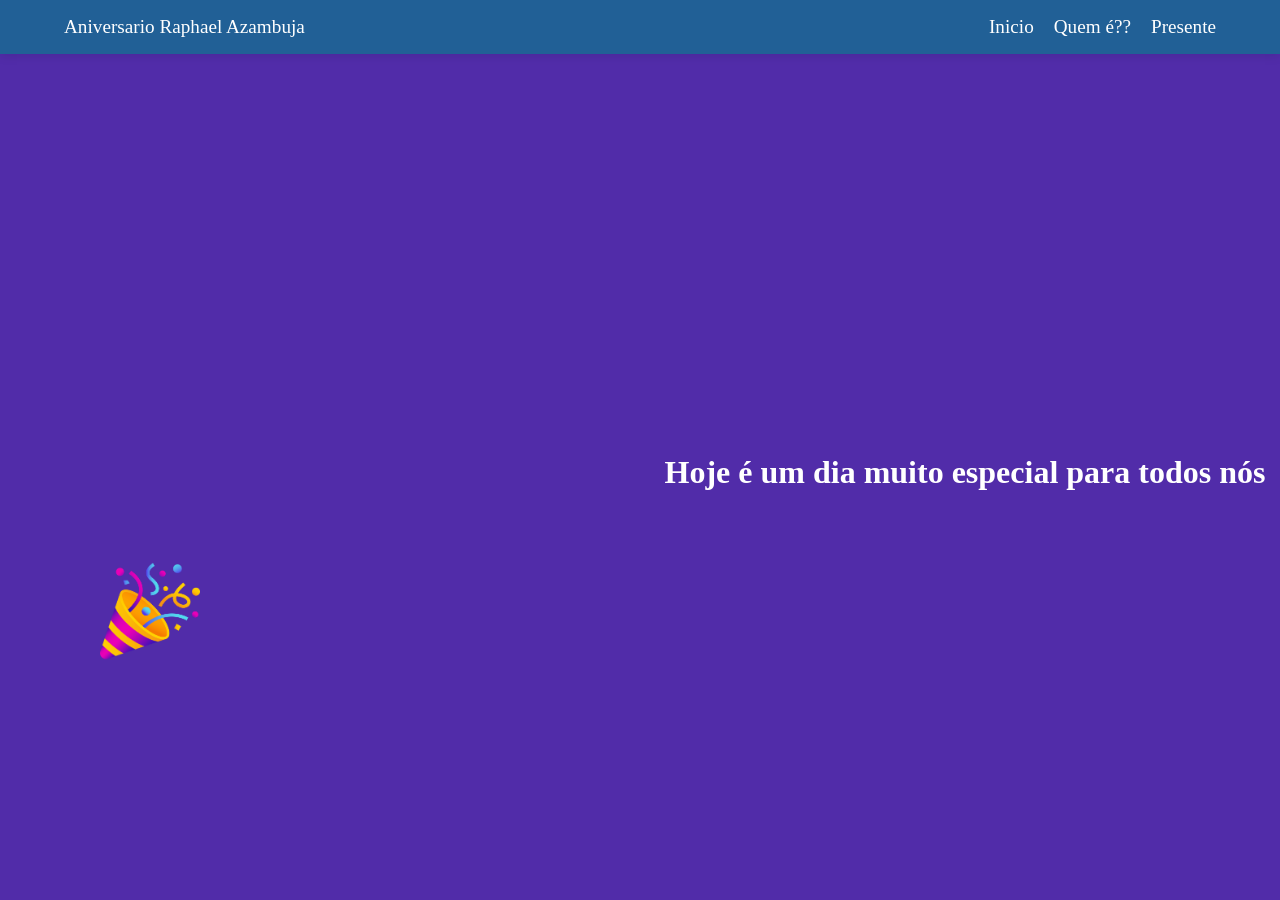
<file: aniversario gestor/index.html>
<!DOCTYPE html>
<html lang="pt-br">

<head>
    <meta charset="UTF-8">
    <meta name="viewport" content="width=device-width, initial-scale=1.0">
    <title>Seja Senac tech Aluno</title>
    <link rel="stylesheet" href="styles.css">
</head>

<body class="body1">
    <header class="header">
        <div>Aniversario Raphael Azambuja</div>
        <nav>
            <ul>
                <li>Inicio</li>
                <li><a href="queme.html">Quem é??</a></li>
                <li><a href="presente.html">Presente</a></li>
            </ul>
        </nav>
    </header>
    <div class="texto-pr">
        <h1>Hoje é um dia muito especial para todos nós</h1>
    </div>
    <div class="texto-foco"><img src="imagens/festa.webp" alt=""></div>
    <div>
        
    </div>

</body>

</html>
</file>
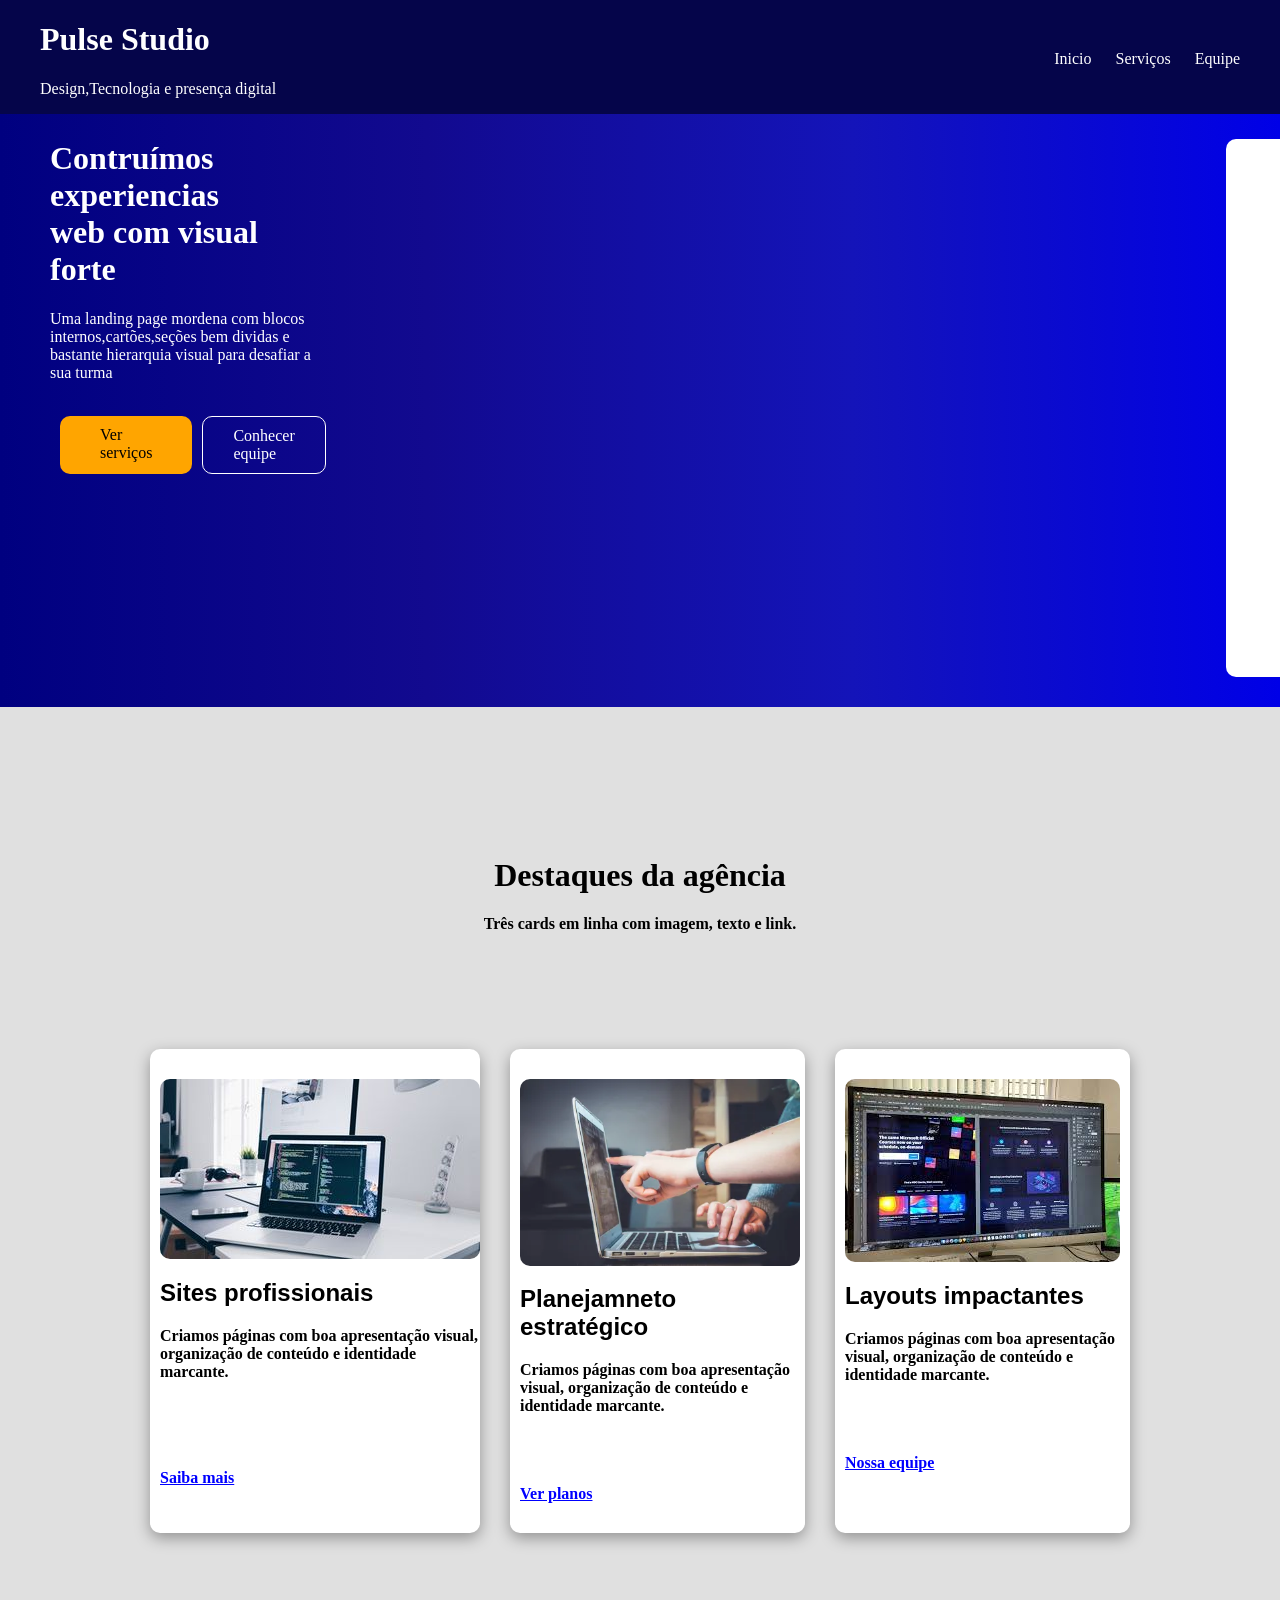
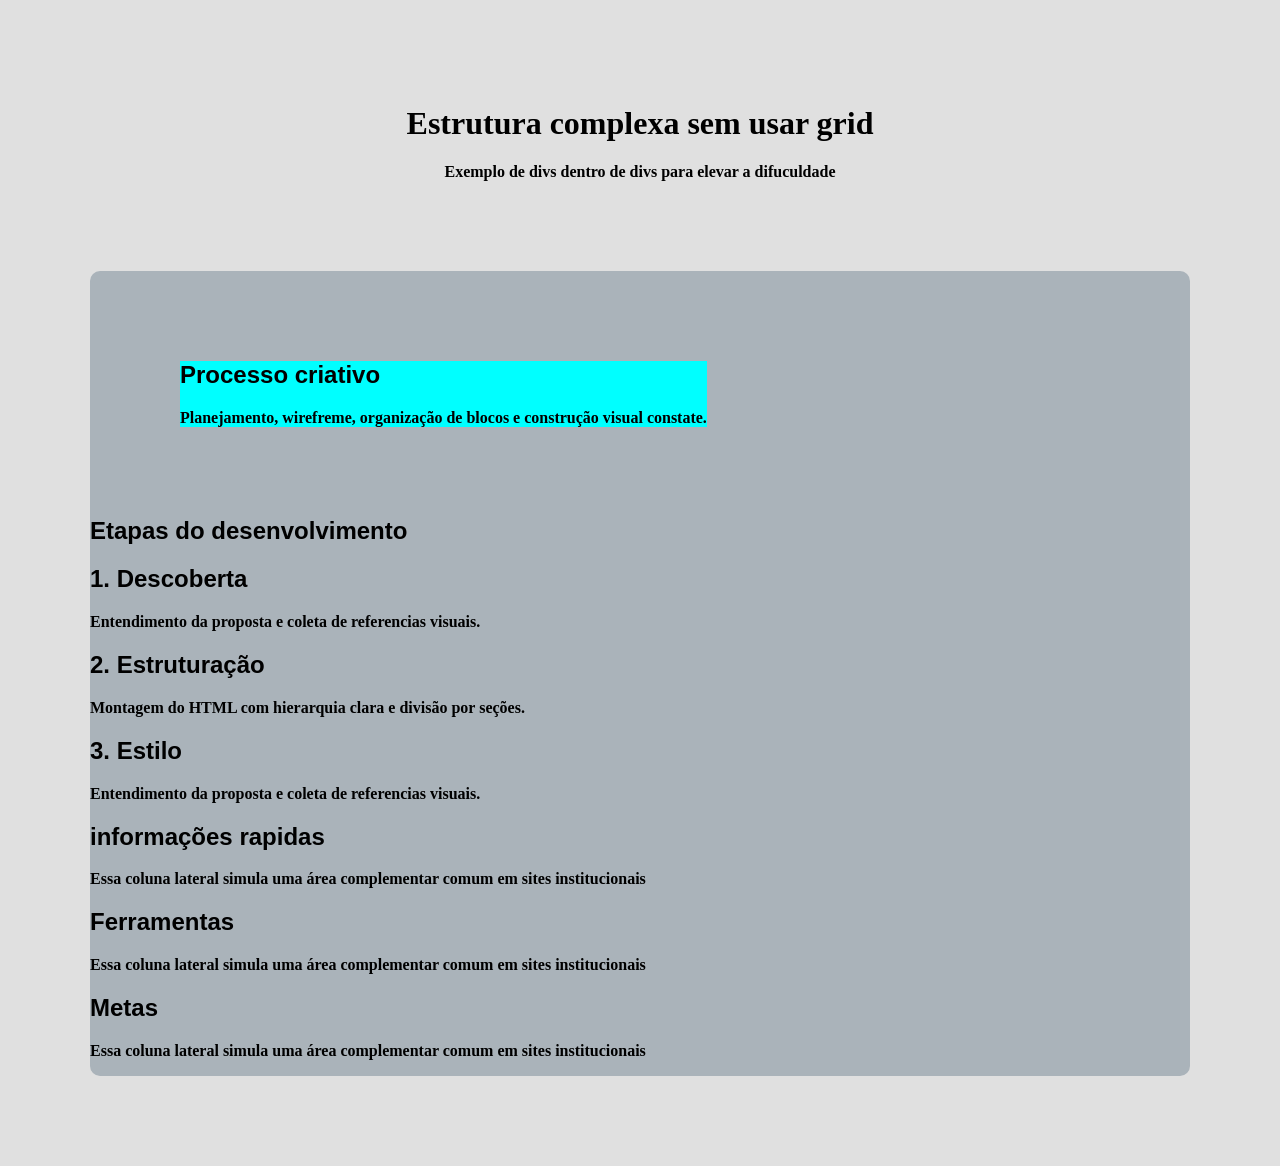
<file: csss final/index.html>
<!DOCTYPE html>
<html lang="pt-br">

<head>
    <meta charset="UTF-8">
    <meta name="viewport" content="width=device-width, initial-scale=1.0">
    <title></title>
    <link rel="stylesheet" href="styles.css">
</head>

<body>
    <div class="topo">
        <div>
            <header>
                <div class="Logo">
                    <h1>Pulse Studio</h1>
                    <p>Design,Tecnologia e presença digital</p>
                </div>
            </header>
        </div>
        <div class="clique">
            <nav>
                <a class="clique" href="#">Inicio</a>
                <a class="clique" href="serviços.html">Serviços</a>
                <a class="clique" href="#">Equipe</a>
            </nav>
        </div>
    </div>
    <main>
        <div class="quadaradao">
            <div class="foco">
                <h1>Contruímos experiencias <br> web com visual forte</h1>
                <p>Uma landing page mordena com blocos internos,cartões,seções bem dividas e
                    bastante hierarquia visual
                    para desafiar a sua turma</p>
                <br>
                <div class="botoes">
                    <a class="Ver" href="#">Ver serviços</a>
                    <a class="Conhecer" href="#">Conhecer equipe</a>
                </div>
            </div>
            <div class="Direita">
                <h2>Resumo do Projeto</h2>
                <p>Este bloco lateral funciona como um destaque visual com números e caixas menores dentro da mesma
                    seção</p>
                <div class="cima"><b>+120</b>ㅤㅤㅤㅤㅤㅤㅤㅤㅤㅤㅤ<b>+80</b><br>
                    <b>Clientesㅤㅤㅤㅤㅤㅤㅤㅤㅤ<b>Projetos</b>
                </div>
                <div class="baixo"><b>UI</b>ㅤㅤㅤㅤㅤㅤㅤㅤㅤㅤㅤ<b>DEV</b><br>
                    <b>Clientesㅤㅤㅤㅤㅤㅤㅤㅤㅤ<b>Front-end</b>
                </div>
            </div>
        </div>

        </div>

        <div class="Destaques">
            <h1>Destaques da agência</h1>
            <p>Três cards em linha com imagem, texto e link.</p>
        </div>

        <div class="Cards">
            <div class="Card1">
                <img src="imagens/i403339.jpeg" alt="Sites profissionais">
                <h2>Sites profissionais</h2>
                <p>Criamos páginas com boa apresentação visual, organização de conteúdo e identidade marcante.</p>
                <br><br><br><br>
                <a href="#">Saiba mais</a>
            </div>
            <div class="Card1">
                <img src="imagens/john-schnobrich-FlPc9_VocJ4-unsplash.webp" alt="Planejamneto estratégico"
                    width="280px">
                <h2>Planejamneto estratégico</h2>
                <p>Criamos páginas com boa apresentação visual, organização de conteúdo e identidade marcante.</p>
                <br><br><br>
                <a href="#">Ver planos</a>
            </div>
            <div class="Card1">
                <img src="imagens/images.jpg" alt="Layouts impactantes">
                <h2>Layouts impactantes</h2>
                <p>Criamos páginas com boa apresentação visual, organização de conteúdo e identidade marcante.</p>
                <br><br><br>
                <a href="#">Nossa equipe</a>
            </div>
        </div>
        <div>
        </div>
        <h1 class="Estrutura">Estrutura complexa sem usar grid</h1>
        <p class="Estrutura">Exemplo de divs dentro de divs para elevar a difuculdade</p>
        <div class="final">
            <div class="lado-esq">
                <div class="p1">
                    <h2>Processo criativo</h2>
                    <p>Planejamento, wirefreme, organização de blocos e construção visual constate.</p>
                </div>
                <div class="p2">
                    <h2>Etapas do desenvolvimento</h2>
                    <div class="">
                        <h2>1. Descoberta</h2>
                        <p>Entendimento da proposta e coleta de referencias visuais.</p>
                    </div>
                    <div class="">
                        <h2>2. Estruturação</h2>
                        <p>Montagem do HTML com hierarquia clara e divisão por seções.</p>
                    </div>
                    <div class="">
                        <h2>3. Estilo</h2>
                        <p>Entendimento da proposta e coleta de referencias visuais.</p>
                    </div>
                </div>
                <div class="lado-dir">
                    <div>
                        <h2>informações rapidas</h2>
                        <p>Essa coluna lateral simula uma área complementar comum em sites institucionais</p>
                    </div>
                    <div>
                        <h2>Ferramentas</h2>
                        <p>Essa coluna lateral simula uma área complementar comum em sites institucionais</p>
                    </div>
                    <div>
                        <h2>Metas</h2>
                        <p>Essa coluna lateral simula uma área complementar comum em sites institucionais</p>
                    </div>
                </div>
            </div>
            <div>

            </div>
        </div>
    </main>
    <footer>

    </footer>
</body>

</html>
</file>
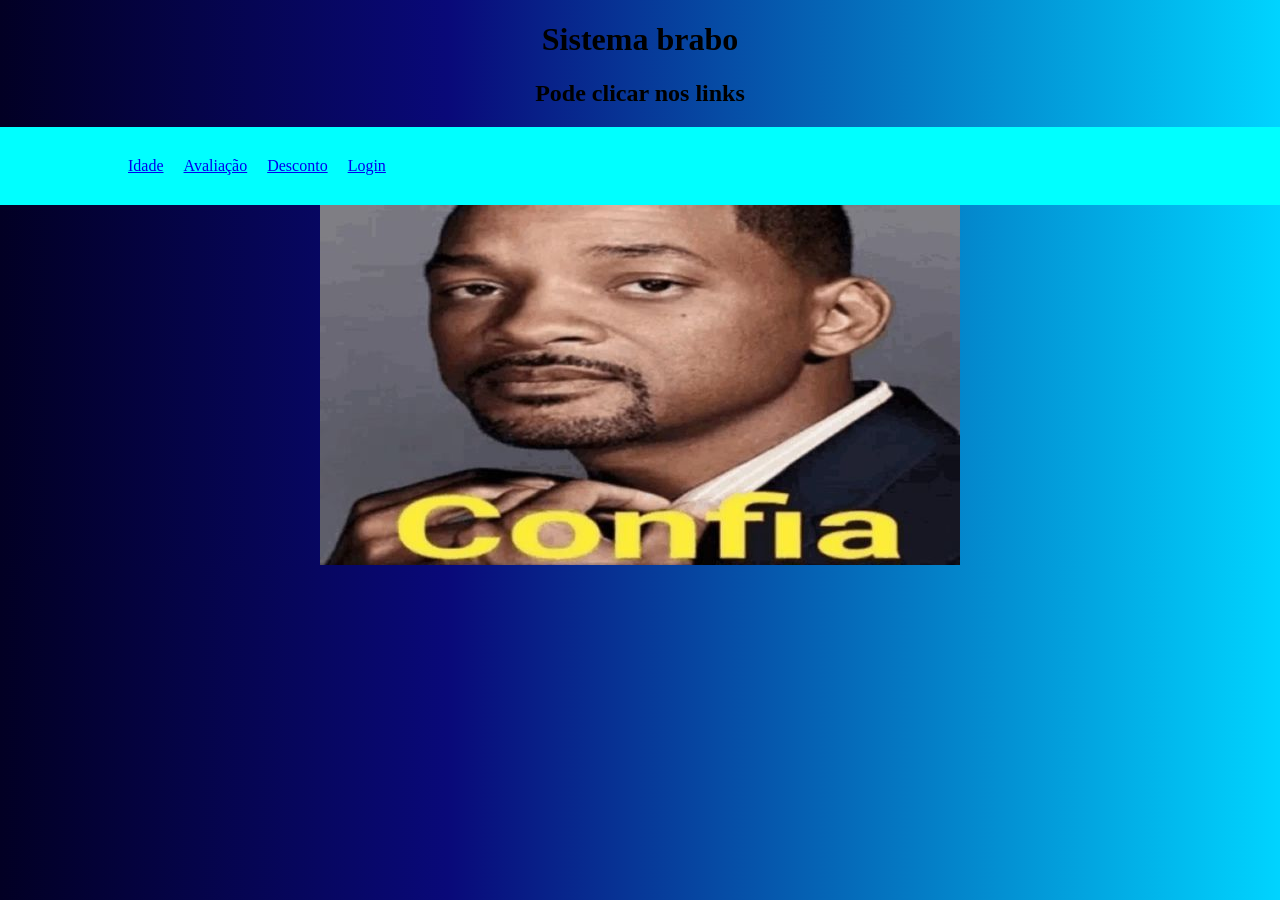
<file: Sistema brabo/index.html>
<!DOCTYPE html>
<html lang="pt-br">
<head>
    <meta charset="UTF-8">
    <meta name="viewport" content="width=device-width, initial-scale=1.0">
    <title>Sistema brabo</title>
    <link rel="stylesheet" href="style.css">
</head>
<body>
<main>
    <h1 class="Sistemabrabo">Sistema brabo</h1>
    <h2 class="Sistemabrabo">Pode clicar nos links</h2>
        <div class="link">
        <a class="links" href="idade.html">Idade</a>
        <a class="links" href="avaliação.html">Avaliação</a>
        <a class="links" href="desconto.html">Desconto</a>
        <a class="links" href="login.html">Login</a>
    </div>
    <img class="confia" src="imagens/Confia.jpeg" alt="">

</main>
</body>
</html>
</file>
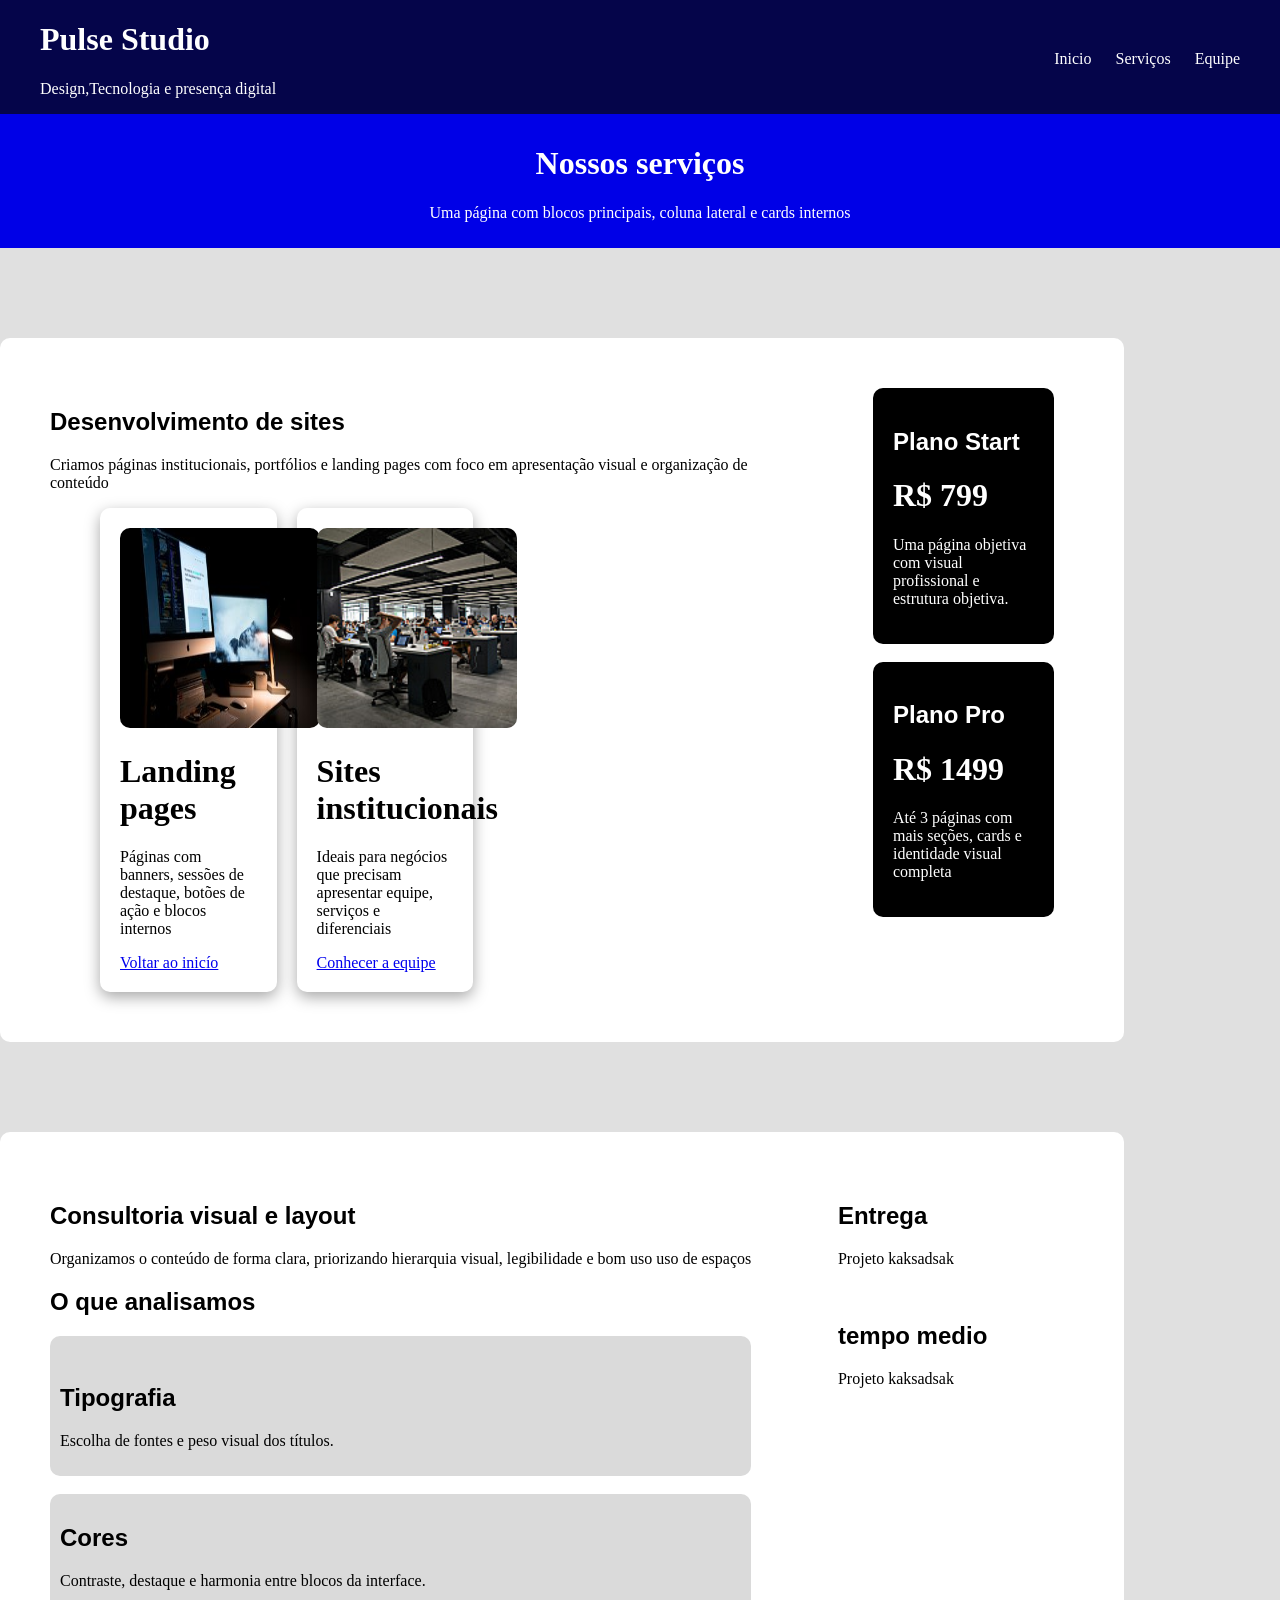
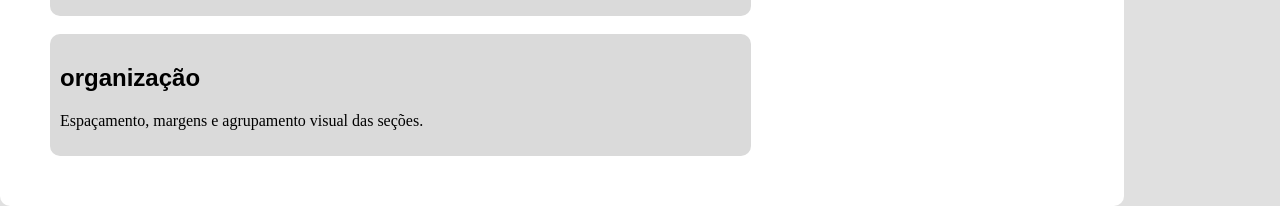
<file: csss final/serviços.html>
<!DOCTYPE html>
<html lang="pt-br">

<head>
    <meta charset="UTF-8">
    <meta name="viewport" content="width=device-width, initial-scale=1.0">
    <title>Document</title>
    <link rel="stylesheet" href="styles.css">
</head>

<body>
    <div class="topo">
        <div>
            <header>
                <div class="Logo">
                    <h1>Pulse Studio</h1>
                    <p>Design,Tecnologia e presença digital</p>
                </div>
            </header>
        </div>
        <div class="clique">
            <nav>
                <a class="clique" href="index.html">Inicio</a>
                <a class="clique" href="#">Serviços</a>
                <a class="clique" href="">Equipe</a>
            </nav>
        </div>
    </div>
    <main>
        <div class="banner">
            <h1>Nossos serviços</h1>
            <p>Uma página com blocos principais, coluna lateral e cards internos</p>
        </div>
        <div class="grand">
            <div class="esq>">
                <h2>Desenvolvimento de sites</h2>
                <p>Criamos páginas institucionais, portfólios e landing pages com foco em apresentação visual e
                    organização de
                    conteúdo</p>
                <div class="box">
                    <div class="esq1">
                        <img src="imagens/pag22.jpeg" alt="" height="200px" width="200px">
                        <h1>Landing pages</h1>
                        <p>Páginas com banners, sessões de destaque, botões de ação e blocos internos</p>
                        <a href="#">Voltar ao inicío</a>
                    </div>
                    <div class="esq2">
                        <img src="imagens/pag23.jpg" alt="" height="200px" width="200px">
                        <h1>Sites institucionais</h1>
                        <p>Ideais para negócios que precisam apresentar equipe, serviços e diferenciais</p>
                        <a href="#">Conhecer a equipe</a>
                    </div>
                </div>
            </div>
            <div class="dir">
                <div class="plan1">
                    <h2>Plano Start</h2>
                    <h1>R$ 799</h1>
                    <p>Uma página objetiva com visual profissional e estrutura objetiva.</p>
                </div> <br>
                <div class="plan2">
                    <h2>Plano Pro</h2>
                    <h1>R$ 1499</h1>
                    <p>Até 3 páginas com mais seções, cards e identidade visual completa</p>
                </div>
            </div>
        </div>
        <div class="grand-baixo">
            <div class="esquerda">
                <h2>Consultoria visual e layout</h2>
                <p>Organizamos o conteúdo de forma clara, priorizando hierarquia visual, legibilidade e bom uso uso de espaços</p>
                <div class="Dialogo">
                    <h2>O que analisamos</h2>
                    <div class="Dialogo1"> <br>
                        <h2>Tipografia</h2>
                        <p>Escolha de fontes e peso visual dos títulos.</p>
                    </div> <br>
                    <div class="Dialogo1">
                        <h2>Cores</h2>
                        <p>Contraste, destaque e harmonia entre blocos da interface.</p>
                    </div> <br>
                    <div class="Dialogo1"><h2>organização</h2>
                    <p>Espaçamento, margens e agrupamento visual das seções.</p>
                    </div>
                </div>
            </div>
            <div class="direita">
                <div>
                <h2>Entrega</h2>
                <p>Projeto kaksadsak</p>
                </div>
                <div> <br>
                <h2>tempo medio</h2>
                <p>Projeto kaksadsak</p>
                </div>            
            </div>
        </div>
    </main>
</body>

</html>
</file>
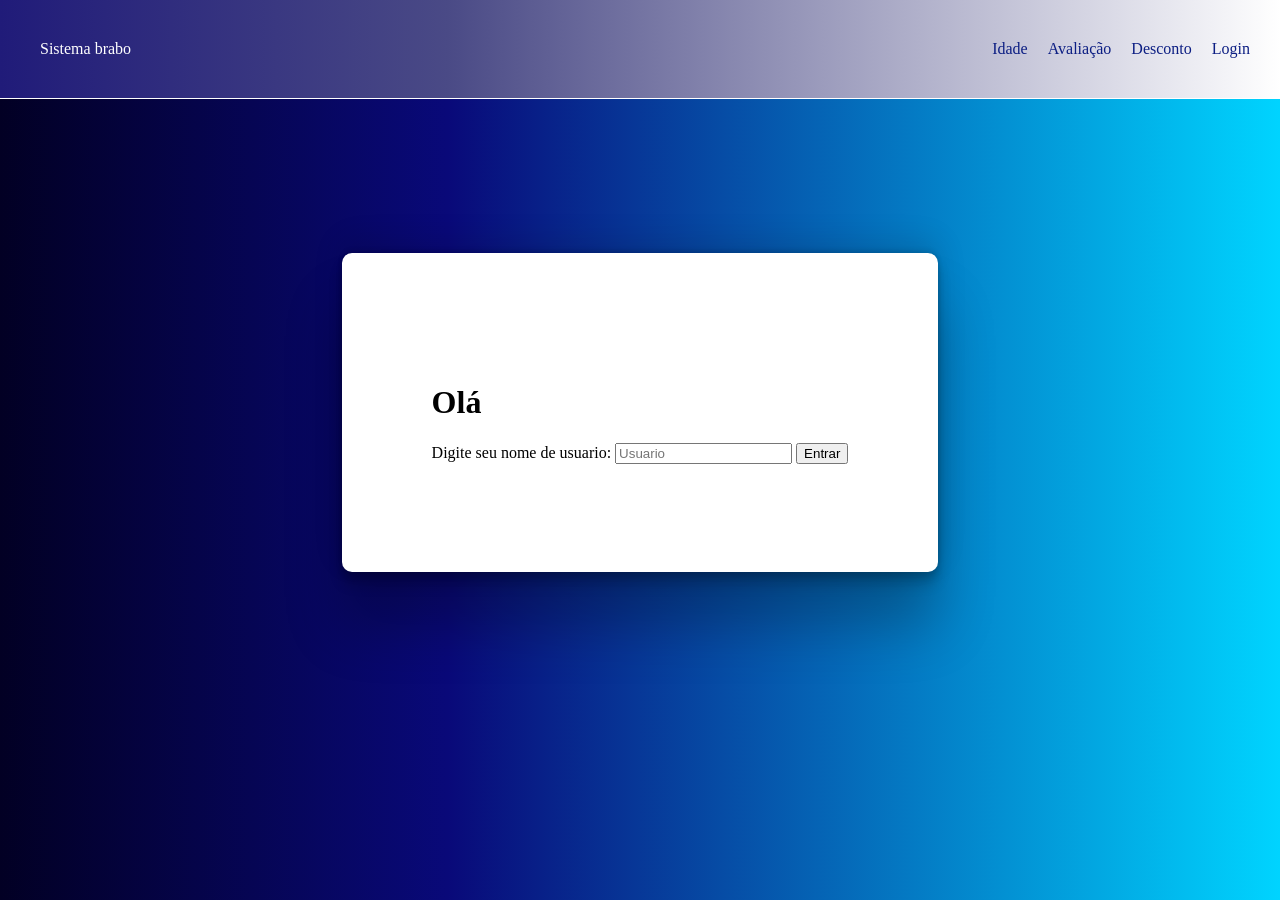
<file: Sistema brabo/idade.html>
<!DOCTYPE html>
<html lang="pt-br">

<head>
    <meta charset="UTF-8">
    <meta name="viewport" content="width=device-width, initial-scale=1.0">
    <title>Verificador de idade</title>
    <link rel="stylesheet" href="style.css">
</head>

<body>
    <div class="Topo">
        <header>
            <div class="Logo">Sistema brabo</div>
        </header>
        <nav><a class="Navegador" href="#">Idade</a>
            <a class="Navegador" href="avaliação.html">Avaliação</a>
            <a class="Navegador" href="desconto.html">Desconto</a>
            <a class="Navegador" href="login.html">Login</a>
        </nav>
    </div>
    <main class="container2">
        <div class="quadrado">
        <h1 id="Olá">Olá</h1>
        <div id="Name">
            <label for="">Digite seu nome de usuario:</label>
            <input id="Usuario" type="text" placeholder="Usuario"> <button onclick="Entrar()">Entrar</button>
        </div> <br>
        <div class="Hide" id="Hide">
            <label for="">Digite a sua idade</label>
            <input id="idade" type="number" placeholder="Idade"><button onclick="Verificar()">Verificar</button>
            <p id="Indicador">?</p>
        </div>
    </div>
    </main>
    <script src="script.js"></script>
</body>

</html>
</file>
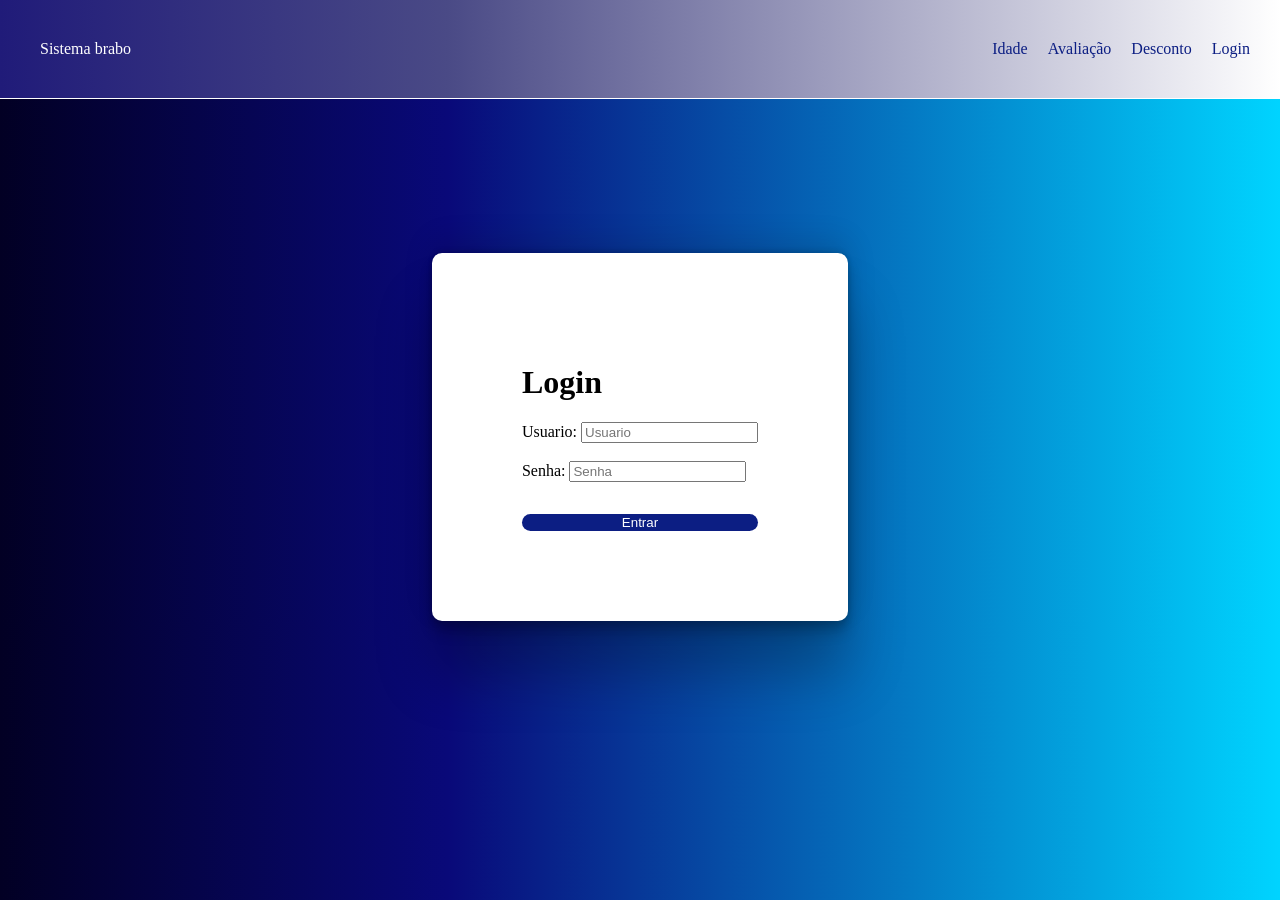
<file: Sistema brabo/login.html>
<!DOCTYPE html>
<html lang="pt-br">
<head>
    <meta charset="UTF-8">
    <meta name="viewport" content="width=device-width, initial-scale=1.0">
    <title>Document</title>
    <link rel="stylesheet" href="style.css">
</head>
<body>
    <div class="Topo">
        <header>
            <div class="Logo">Sistema brabo</div>
        </header>
        <nav><a class="Navegador" href="idade.html">Idade</a>
            <a class="Navegador" href="avaliação.html">Avaliação</a>
            <a class="Navegador" href="desconto.html">Desconto</a>
            <a class="Navegador" href="#">Login</a>
        </nav>
    </div>
    <main class="container2">
        <div class="quadrado">
         <h1 id="login2">Login</h1>
         <div id="Caixalogin">
            <label for="">Usuario:</label>
            <input id="Usuario2" type="text" placeholder="Usuario"><br><br>
            <label for="">Senha: </label>
            <input id="password" type="password" placeholder="Senha">
        </div>
        <p id="Incorreta"></p>
        <button id="Entrar" onclick="Logar()">Entrar</button>

        </div>
    </div>
    </main>
<script src="script.js"></script>
</body>
</html>
</file>
<file: aniversario gestor/styles.css>
.body1 {
    background-color: #512ca9;
    margin: 0 auto;
}

header {
    position: fixed;
    top: 0;
    background-color: rgb(33, 96, 150);
    color: rgb(255, 255, 255);
    font-size: larger;
    display: flex;
    justify-content: space-between;
    align-items: center;
    padding: 1rem 5%;
    box-shadow: 0 2px 10px rgba(0, 0, 0, 0.1);
    position: sticky;
    top: 0;
    z-index: 1000;

}

nav ul {
    list-style: none;
    margin: 0;
    padding: 0;
    display: flex;
    gap: 20px;
}

nav a {
    text-decoration: none;
    color: rgb(255, 255, 255);
    font-weight: 500;
    transition: color 0.4s ease;
}

nav a:hover {
    text-decoration: underline;
    color: #000000
}

.texto-pr {
    color: white;
}

.texto-foco::before {
    content: '';
    position: absolute;
    width: 500px;
    height: 500px;
    border-radius: 50%;
    background: radial-gradient(circle, rgba(255, 255, 255, 0.2)) 0%, rgba(15, 15, 30, 0) 70%;
    top: 50%;
    left: 50%;
    transform: translate(-50%, -50%);
    filter: blur(50px);
    z-index: 1;
    animation: pulse 2s infinite alternate;

}

.texto-pr {
    text-align: center;
    margin-top: 400px;
    justify-self: center;
    margin-left: 650px;
    animation: pulse 2s infinite alternate;
}

.texto-foco img {
    width: 100px;
    margin-left: 100px;
    margin-top: 70px;
    display: flex;
    justify-self: center;
    animation: pulse 2s infinite alternate;

}

@keyframes pulse {
    0% {
        opacity: 0, 5;
        transform: translate(-50%, -50px) scale(0.4);
    }

    100% {
        opacity: 1;
        transform: translate(-50%, -50%) scale(1.4);
    }
}

.body2 {
    background-color: aliceblue;
    margin: 0;
}

.q{
    display: flex;
    text-align: center;
    justify-self: center;
    padding-top: 30px;
    font-family: "Jacquarda Bastarda 9", serif;

}

.quadrado-maior {
    background-color: #ffff;
    box-shadow: rgba(0, 0, 0, 0.35) 0px 5px 15px;
    display: flex;
    justify-content: center;
    padding: 100px;
    margin: 200px;
    margin-top: 50px;
    gap: 50px;
    border-radius: 10px;
}

.cards {
    box-shadow: rgba(0, 0, 0, 0.35) 0px 5px 15px;
    padding: 50px;
    color: white;
    background-color: rgb(123, 123, 174);
    border-radius: 10px;
}

.cards img {
    display: flex;
    justify-self: center;
}

.cards b {
    justify-self: center;
    display: flex;
}
.qr{
    display: flex;
    justify-self: center;
    padding-top: 200px;
}
.Git{
        display: flex;
    text-align: center;
    justify-self: center;
    padding-top: 50px;
    
}
</file>
<file: csss final/styles.css>
body {
    margin: 0;
    background-color: rgb(224, 224, 224);
}
h2{
        font-family:Verdana, Geneva, Tahoma, sans-serif;
    font-size: x-large;
}

.topo {
    display: flex;
    justify-content: space-between;
    background-color: rgb(5, 5, 74);
    color: #ffff;
}

.Logo {
    padding-left: 40px;

}
.foco {
    font-size: medium;
    height: 200px;    
}
.clique {
    color: white;
    text-decoration: none;
    padding-top: 50px;
    padding-right: 20px;
}

.quadaradao {
    background: linear-gradient(to right, #000080, #120a8f, #1414b9, #0000e7);
    color: #ffff;
    padding: 5px;
    padding-bottom: 30px;
    display: flex;
    justify-content: space-between;
    padding-left: 50px;

}

.botoes {
    display: flex;
    gap: 10px;
    margin-left: 10px;

}

.Ver {
    background-color: orange;
    color: black;
    padding: 10px;
    border-radius: 10px;
    text-decoration: none;
    padding-left: 40px;
    padding-right: 40px;
}


.Conhecer {
    background-color: transparent;
    color: white;
    border: 1px solid white;
    padding: 10px;
    border-radius: 10px;
    text-decoration: none;
        padding-left: 30px;
    padding-right: 30px;
}

.Destaques {
    text-align: center;
    margin-top: 150px;
}

.Cards {
    display: flex;
    gap: 30px;
    justify-content: center;
    padding: 150px;
    border-radius: 10px;
padding-top: 100px;
    animation: deslizarDireita 2s ease-in-out infinite alternate;

}

.Card1 {
    background-color: white;
    box-shadow: rgba(0, 0, 0, 0.35) 0px 5px 15px;
    padding-left: 10px;
    padding-top: 30px;
    border-radius: 10px;
    padding-bottom: 30px;
}

.Card1 img {
    display: flex;
    justify-self: center;
    border-radius: 10px;
}
.Card1 a{
        color: blue;
}

.Direita {
    margin-top: 20px;
    background-color: white;
    color: black;
    margin-left: 900px;
    padding-left: 60px;
    padding-right: 60px;
    padding-bottom: 20px;
    border-radius: 10px;
    margin-right: 60px;
    position: relative;
}

.cima {
    padding-bottom: 0px;
    background-color: rgb(218, 214, 208);
    color: black;
    border-radius: 10px;
    padding: 10px;
}

.baixo {
    padding: 10px;
    margin-top: 20px;
    background-color: rgb(218, 214, 208);
    color: black;
    border-radius: 10px;
}
.Estrutura{
    text-align: center;
}
.final{
    background-color: rgb(170, 179, 186);
    border-radius: 10px;
    display: flex;
    margin: 90px;
}
.p1{
    background-color: aqua;
    margin: 90px;
}

.banner{
    background-color: #0000e7;
    color: white;
    text-align: center;
   padding: 10px;
}

@keyframes deslizarDireita {
  from {
    transform: translateX(0);
  }
  to {
    transform: translateX(100px);
  }
}

.grand {
    justify-self: center;
    width: 80%;
    background-color: white;
    padding: 50px;
    margin-top: 90px;
    border-radius: 10px;
    display: flex;
}

.esq {
    width: 70%;
    justify-self: left;
    
}

.box {
    display: flex;
    gap: 20px;
    margin-left: 50px;
}

.esq1, .esq2 {
    box-shadow: rgba(0, 0, 0, 0.35) 0px 5px 15px;
    padding: 20px;
    border-radius: 10px;
    width: 20%;
}
.esq1 img{
justify-self: center;
border-radius: 10px;
}
.esq2 img{
justify-self: center;
border-radius: 10px;
}

.dir {
    width: 30%;
    flex-direction: column;
    margin-left: 90px;
    
}

.plan1, .plan2 {
    background-color: black;
    color: white;
    border-radius: 10px;
    width: 70%;
    padding: 20px;
}
.Dialogo{
    background-color: white;
}
.Dialogo1{
    background-color: rgb(218, 218, 218);
    padding: 10px;
    border-radius: 10px;
}
.direita{
    margin-left: auto;
    margin-right: auto;
}

.grand-baixo{
        justify-self: center;
    width: 80%;
    background-color: white;
    padding: 50px;
    margin-top: 90px;
    border-radius: 10px;
    display: flex;
}
</file>
<file: Sistema brabo/style.css>
body{
    padding: 0;
    margin: 0;
    background: #020024;
    background: linear-gradient(90deg, rgba(2, 0, 36, 1) 0%, rgba(9, 9, 121, 1) 35%, rgba(0, 212, 255, 1) 100%);
}
.quadrado{
    display: flex;
    flex-direction: column;
    box-shadow: rgba(0, 0, 0, 0.25) 0px 54px 55px, rgba(0, 0, 0, 0.12) 0px -12px 30px, rgba(0, 0, 0, 0.12) 0px 4px 6px, rgba(0, 0, 0, 0.17) 0px 12px 13px, rgba(0, 0, 0, 0.09) 0px -3px 5px;
    background-color: #ffff;
    margin: auto;
    margin-top: 12%;
    padding: 10vh;
    border-radius: 10px;
}
.link{
    display: flex;
    gap: 20px;
    justify-self: center;
    background-color: aqua;
    padding: 30px;
    padding-left: 10%;
    padding-right: 10%;
}
.confia{
    display: flex;
    margin: auto;
}
.Sistemabrabo{
    text-align: center;
}
.container2{
 display: flex;
 flex-direction: column;
 align-items: center;
}
#Olá{
    margin-top: 10%;
}
.Hide{
    display: none;
}
.Topo{
    padding: 30px;
    display: flex;
    justify-content: space-between;
    background: linear-gradient(90deg, rgb(32, 27, 121) 0%, rgb(74, 74, 134) 35%, rgb(255, 255, 255) 100%);
    border-bottom: #ffff 1px solid;
}
nav {
    display: flex;
    gap: 20px;
}
.Navegador{
    text-decoration: none;
    color: #0c1e83;
    margin-top: 10px;
}
.Logo{
    color: #ffffff;
    padding: 10px;
    border-radius: 10px;
    border: black 1px silver;
}
#Entrar{
    border: none;
    color: white;
    background-color: #0c1e83;
    border-radius: 10px;
    
}
</file>
